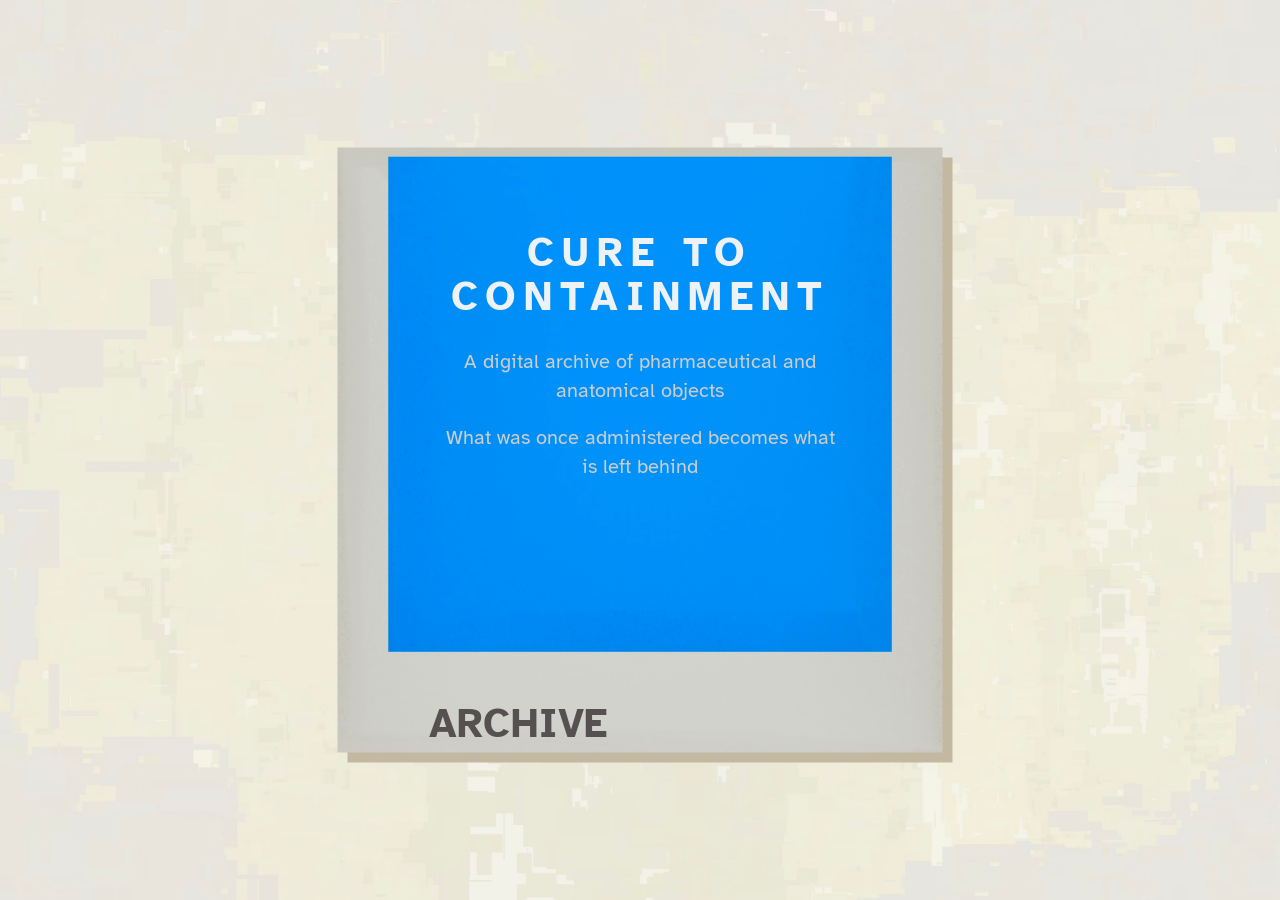
<file: index.html>
<!DOCTYPE html>
<html lang="en">
<head>
  <meta charset="utf-8">
  <meta name="viewport" content="width=device-width, initial-scale=1">
  <title>From Cure to Containment</title>
  <link href="https://fonts.googleapis.com/css2?family=Atkinson+Hyperlegible:wght@400;700&display=swap" rel="stylesheet">
  <style>
    *, *::before, *::after {
      box-sizing: border-box;
    }

    :root {
      /* Tune these if the Polaroid moves on different screens */
      --blue-band-top: 17vh;
      --blue-band-height: min(46vh, 520px);
      /* Higher = ARCHIVE sits farther up (onto the gray Polaroid margin) */
      --gray-strip-bottom: 18vh;
    }

    @media (max-height: 700px) {
      :root {
        --blue-band-top: 12vh;
        --blue-band-height: min(50vh, 460px);
        --gray-strip-bottom: 17vh;
      }
    }

    @media (max-width: 480px) {
      :root {
        --blue-band-top: 14vh;
        --gray-strip-bottom: 16vh;
      }
    }

    html, body {
      min-height: 100vh;
      margin: 0;
    }

    body {
      position: relative;
      background: #f5f5f2;
      font-family: 'Atkinson Hyperlegible', sans-serif;
      background-image: url("Untitled_Artwork.jpg");
      background-size: cover;
      background-position: center;
      background-repeat: no-repeat;
      /* scroll keeps the Polaroid aligned with the absolutely positioned text bands */
      background-attachment: scroll;
      overflow-x: hidden;
    }

    /* Title + ledes: centered inside the blue “photo” band */
    .blue-band {
      position: absolute;
      left: 50%;
      transform: translateX(-50%);
      width: min(92vw, 440px);
      top: var(--blue-band-top);
      height: var(--blue-band-height);
      display: flex;
      flex-direction: column;
      align-items: center;
      justify-content: center;
      text-align: center;
      padding: 16px 20px 24px;
    }

    h1 {
      margin: 0;
      font-size: clamp(26px, 5vw, 40px);
      letter-spacing: 8px;
      font-weight: 700;
      line-height: 1.1;
      color: #EEF2F5;
    }

    .lede {
      margin: 28px 0 0;
      width: 100%;
      color: #cdcdcd;
      font-size: clamp(15px, 2.3vw, 20px);
      line-height: 1.45;
    }

    .lede + .lede {
      margin-top: 18px;
    }

    /* ARCHIVE: sits on the Polaroid gray margin below the blue area */
    .gray-strip {
      position: absolute;
      left: 50%;
      transform: translateX(calc(-50% - clamp(48px, 9.5vw, 124px)));
      /* Match archive.html header nudge; small upward tweak from full -36px shift */
      bottom: calc(var(--gray-strip-bottom) - 19px);
      width: min(92vw, 440px);
      display: flex;
      justify-content: center;
      align-items: center;
      padding: 0 16px;
    }

    button {
      border: none;
      background: transparent;
      cursor: pointer;
      color: #565151;
      font-family: 'Atkinson Hyperlegible', sans-serif;
      font-size: clamp(26px, 4vw, 40px);
      font-weight: 700;
      letter-spacing: 0.02em;
      padding: 8px 16px;
    }

    button:hover {
      color: #fff;
    }
  </style>
</head>

<body>
  <section class="blue-band" aria-label="Introduction">
    <h1>CURE TO<br>CONTAINMENT</h1>

    <p class="lede">
      A digital archive of pharmaceutical and anatomical objects
    </p>

    <p class="lede">
      What was once administered becomes what is left behind
    </p>
  </section>

  <div class="gray-strip">
    <button type="button" onclick="location.href='archive.html'">
      ARCHIVE
    </button>
  </div>
</body>
</html>
</file>
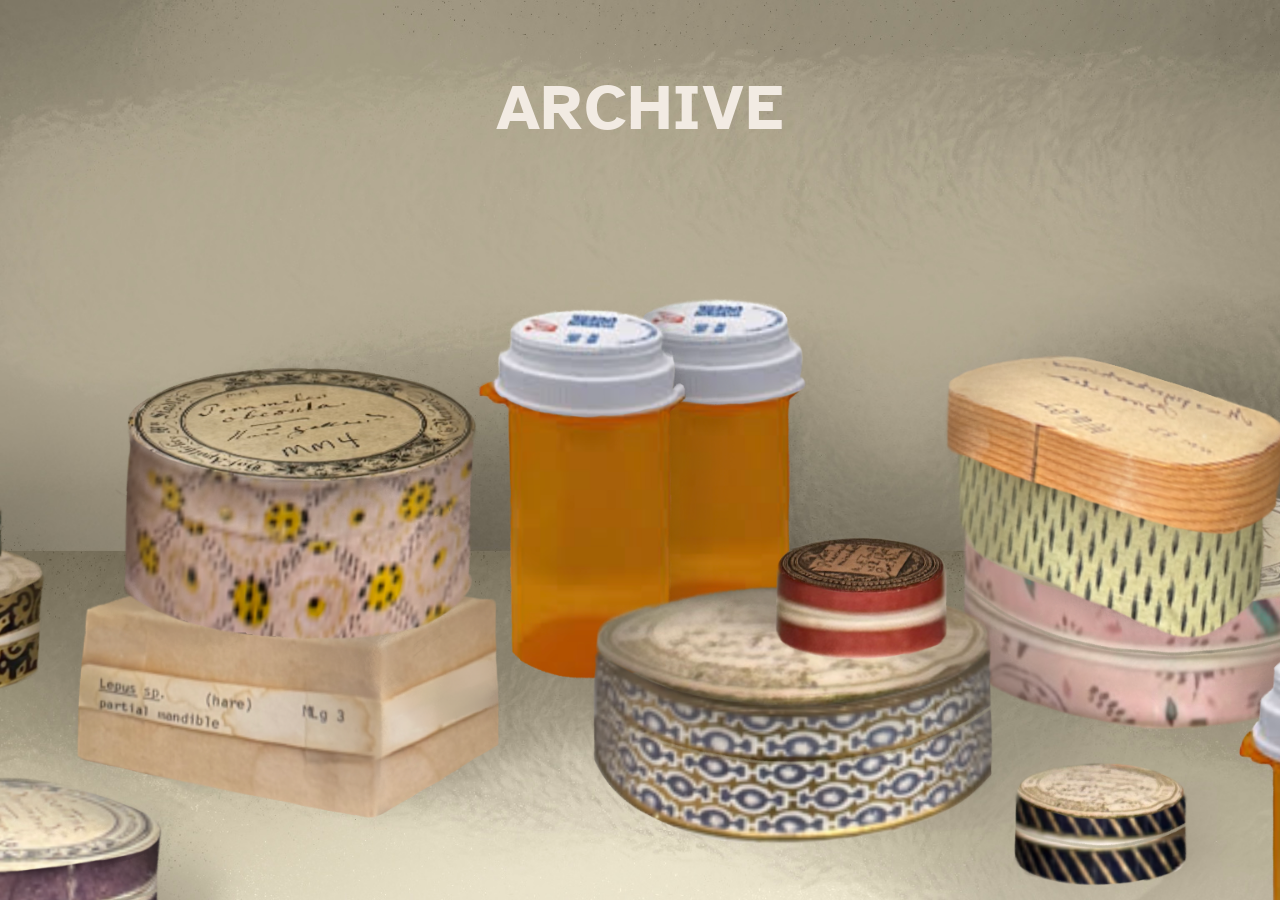
<file: archive.html>
<!DOCTYPE html>
<html lang="en">
<head>
  <title>Archive - From Cure to Containment</title>
  <link href="https://fonts.googleapis.com/css2?family=Atkinson+Hyperlegible:wght@400;700&display=swap" rel="stylesheet">

  <style>

    body {
      margin: 0;
      min-height: 100vh;
      overflow: hidden;
      font-family: 'Atkinson Hyperlegible', sans-serif;
      background: black;
      display: flex;
      align-items: center;
      justify-content: center;
    }

    /*
      Stage fills the viewport; background and PNG overlays use the same
      object-fit/object-position so pixels stay aligned for alpha hit-testing.
    */
    .container {
      position: relative;
      width: 100vw;
      height: 100vh;
    }

    /* FULLSCREEN BACKGROUND */
    .background {
      width: 100%;
      height: 100%;
      object-fit: cover;
      object-position: center;
      display: block;
      pointer-events: none;
    }

    /* HEADER */
    .header {
      position: absolute;
      left: 50%;
      top: 0;
      transform: translateX(-50%);
      padding-top: calc(clamp(32px, 5vh, 56px) + 23px);
      z-index: 10;
      pointer-events: auto;
      text-align: center;
      max-width: min(90vw, 36rem);

      color: #f2ebe3;
    }

    .header h1 {
      margin: 0;
      font-size: clamp(40px, 6vw, 64px);
      font-weight: 700;
      letter-spacing: 0.02em;
      color: #f2ebe3;
    }

    /*
      PNGs are full-frame with transparency; stack them aligned to the photo.
      pointer-events: none — clicks are handled on .container so we can pick
      the topmost opaque pixel across layers.
    */
    .entry-link {
      position: absolute;
      inset: 0;
      display: block;
      pointer-events: none;
      z-index: 2;
    }

    .entry-link img {
      width: 100%;
      height: 100%;
      object-fit: cover;
      object-position: center;
      display: block;
      pointer-events: none;
      transform-origin: center center;
      transition: transform 0.22s ease;
    }

    /* Keep original layer order even while hovered */
    .entry-link.entry-hot {
      z-index: 2;
    }

    .entry-link.entry-hot img {
      transform: scale(1.07);
    }

  </style>
</head>

<body>

  <div class="container" id="archive-stage">

    <!-- BACKGROUND IMAGE -->
    <img class="background"
         src="IMG_0093.JPG"
         alt="Archive Background">

    <!-- HEADER -->
    <div class="header">

      <h1>ARCHIVE</h1>

    </div>

    <!-- Full-frame PNG overlays (same 16:9 canvas as background); order = paint order -->
    <a href="entry.html?id=A0112" class="entry-link">
      <img src="IMG_0112.PNG" alt="A0112">
    </a>
    
    <a href="entry.html?id=A0111" class="entry-link">
      <img src="IMG_0111.PNG" alt="A0111">
    </a>

    <div class="entry-link entry-link--no-hover-lift">
      <img src="IMG_0096.PNG" alt="A0096">
    </div>

    <a href="entry.html?id=A0097" class="entry-link">
      <img src="IMG_0097.PNG" alt="A0097">
    </a>

    <div class="entry-link entry-link--no-hover-lift">
      <img src="IMG_0098.PNG" alt="A0098">
    </div>

    <a href="entry.html?id=A0099" class="entry-link">
      <img src="IMG_0099.PNG" alt="A0099">
    </a>

    <div class="entry-link entry-link--no-hover-lift">
      <img src="IMG_0100.PNG" alt="A0100">
    </div>
    <!-- <a href="entry.html" class="entry-link entry-link--no-hover-lift">
      <img src="IMG_0100.PNG" alt="AN-14">
    </a> -->

    <div class="entry-link entry-link--no-hover-lift">
      <img src="IMG_0101.PNG" alt="A0101">
    </div>
    <!-- <a href="entry.html" class="entry-link">
      <img src="IMG_0101.PNG" alt="TR-09">
    </a> -->

    <div class="entry-link entry-link--no-hover-lift">
      <img src="IMG_0102.PNG" alt="A0102">
    </div>
    <!-- <a href="entry.html" class="entry-link">
      <img src="IMG_0102.PNG" alt="RX-07">
    </a> -->

    <div class="entry-link entry-link--no-hover-lift">
      <img src="IMG_0103.PNG" alt="A0103">
    </div>
    <!-- <a href="entry.html" class="entry-link entry-link--no-hover-lift">
      <img src="IMG_0103.PNG" alt="AN-14">
    </a> -->

    <a href="entry.html?id=A0104" class="entry-link">
      <img src="IMG_0104.PNG" alt="A0104">
    </a>

    <div class="entry-link entry-link--no-hover-lift">
      <img src="IMG_0105.PNG" alt="A0105">
    </div>
    <!-- <a href="entry.html" class="entry-link">
      <img src="IMG_0105.PNG" alt="RX-07">
    </a> -->

    <div class="entry-link entry-link--no-hover-lift">
      <img src="IMG_0106.PNG" alt="A0106">
    </div>
    <!-- <a href="entry.html" class="entry-link">
      <img src="IMG_0106.PNG" alt="RX-07">
    </a> -->

  </div>

  <script>
    (function () {
      var stage = document.getElementById('archive-stage');
      if (!stage) return;

      var ALPHA_THRESHOLD = 10;

      function ensureHitCanvas(img) {
        if (img._hitCanvas && img._hitNaturalW === img.naturalWidth) return;
        if (!img.complete || !img.naturalWidth) return;
        var c = document.createElement('canvas');
        c.width = img.naturalWidth;
        c.height = img.naturalHeight;
        var ctx = c.getContext('2d', { willReadFrequently: true });
        ctx.drawImage(img, 0, 0);
        img._hitCanvas = c;
        img._hitNaturalW = img.naturalWidth;
      }

      function hitOpaque(img, clientX, clientY) {
        try {
          ensureHitCanvas(img);
          if (!img._hitCanvas) return false;
          var rect = img.getBoundingClientRect();
          if (rect.width <= 0 || rect.height <= 0) return false;
          var x = Math.floor((clientX - rect.left) * img.naturalWidth / rect.width);
          var y = Math.floor((clientY - rect.top) * img.naturalHeight / rect.height);
          if (x < 0 || y < 0 || x >= img.naturalWidth || y >= img.naturalHeight) return false;
          var ctx = img._hitCanvas.getContext('2d', { willReadFrequently: true });
          var a = ctx.getImageData(x, y, 1, 1).data[3];
          return a >= ALPHA_THRESHOLD;
        } catch (err) {
          return false;
        }
      }

      function entryImagesTopFirst() {
        return [].slice.call(stage.querySelectorAll('.entry-link img'));
      }

      function pickAnchor(clientX, clientY) {
        var list = entryImagesTopFirst();
        for (var i = list.length - 1; i >= 0; i--) {
          var img = list[i];
          if (!hitOpaque(img, clientX, clientY)) continue;
          var anchor = img.closest('a.entry-link');
          return anchor || null;
        }
        return null;
      }

      stage.querySelectorAll('.entry-link img').forEach(function (img) {
        function refreshHitMap() {
          img._hitCanvas = null;
          ensureHitCanvas(img);
        }
        img.addEventListener('load', refreshHitMap);
        if (img.complete) refreshHitMap();
      });

      stage.addEventListener('click', function (e) {
        if (e.target.closest && e.target.closest('.header')) return;
        var picked = pickAnchor(e.clientX, e.clientY);
        if (!picked) return;
        e.preventDefault();
        window.location.href = picked.href;
      });

      stage.addEventListener('auxclick', function (e) {
        if (e.button !== 1) return;
        if (e.target.closest && e.target.closest('.header')) return;
        var picked = pickAnchor(e.clientX, e.clientY);
        if (!picked) {
          e.preventDefault();
          return;
        }
        e.preventDefault();
        window.open(picked.href, '_blank');
      });

      var lastHot = null;
      stage.addEventListener('mousemove', function (e) {
        if (e.target.closest && e.target.closest('.header')) {
          if (lastHot) lastHot.classList.remove('entry-hot');
          lastHot = null;
          stage.style.cursor = '';
          return;
        }
        var picked = pickAnchor(e.clientX, e.clientY);
        if (lastHot) lastHot.classList.remove('entry-hot');
        lastHot = picked;
        if (picked) picked.classList.add('entry-hot');
        stage.style.cursor = picked ? 'pointer' : 'default';
      });
      stage.addEventListener('mouseleave', function () {
        if (lastHot) lastHot.classList.remove('entry-hot');
        lastHot = null;
        stage.style.cursor = '';
      });
    })();
  </script>

</body>
</html>
</file>
